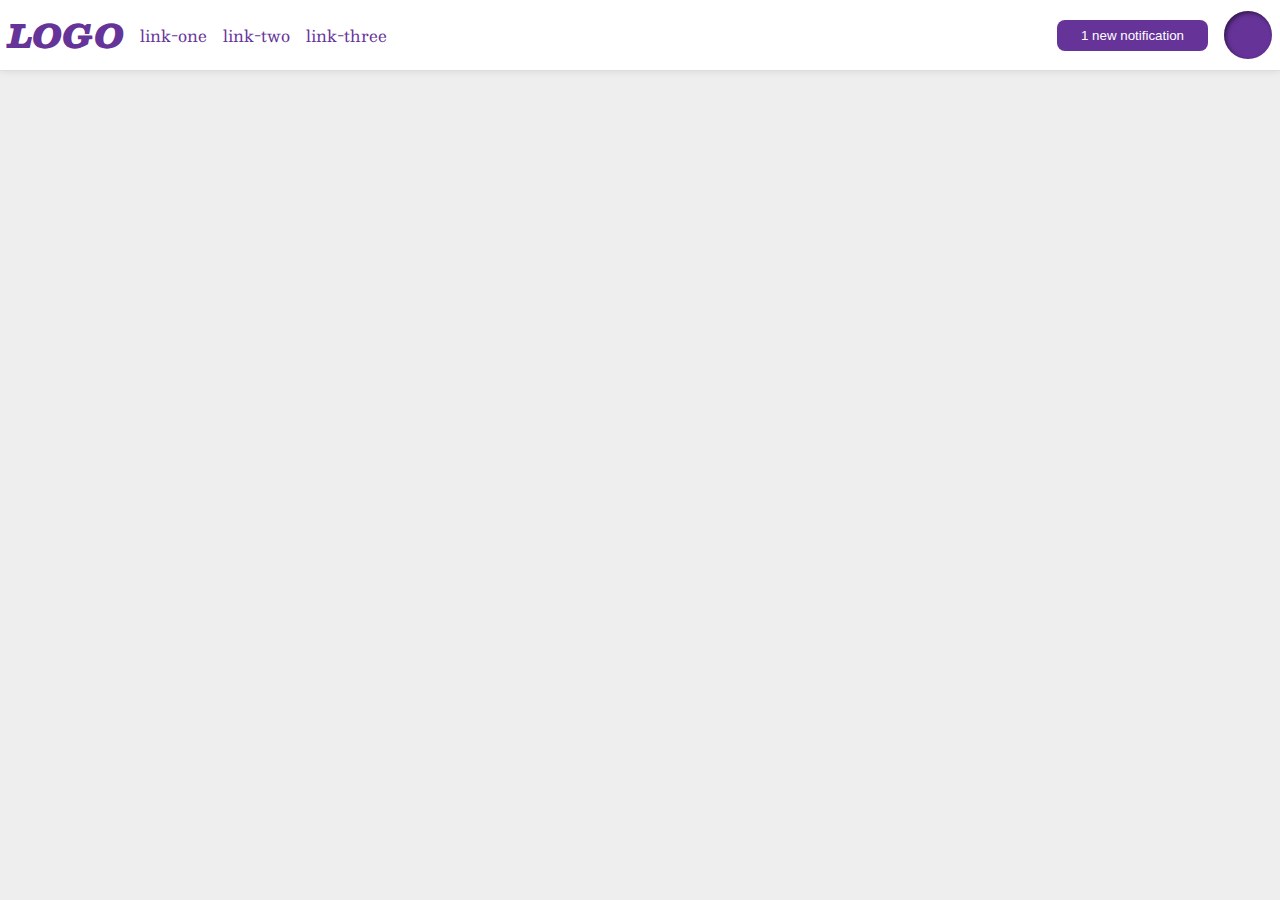
<file: flex/03-flex-header-2/index.html>
<!DOCTYPE html>
<html lang="en">
  <head>
    <meta charset="UTF-8">
    <meta http-equiv="X-UA-Compatible" content="IE=edge">
    <meta name="viewport" content="width=device-width, initial-scale=1.0">
    <title>Flex Header 2</title>
    <link rel="stylesheet" href="style.css">
  </head>
  <body>
    <div class="header">
      <div class="left">
        <div class="logo">
          LOGO
        </div>
        <ul class="links">
          <li><a href="google.com">link-one</a></li>
          <li><a href="google.com">link-two</a></li>
          <li><a href="google.com">link-three</a></li>
        </ul>
      </div>
      <div class="right">
        <button class="notifications">
          1 new notification
        </button>
        <div class="profile-image"></div>
      </div>
    </div>
  </body>
</html>
</file>
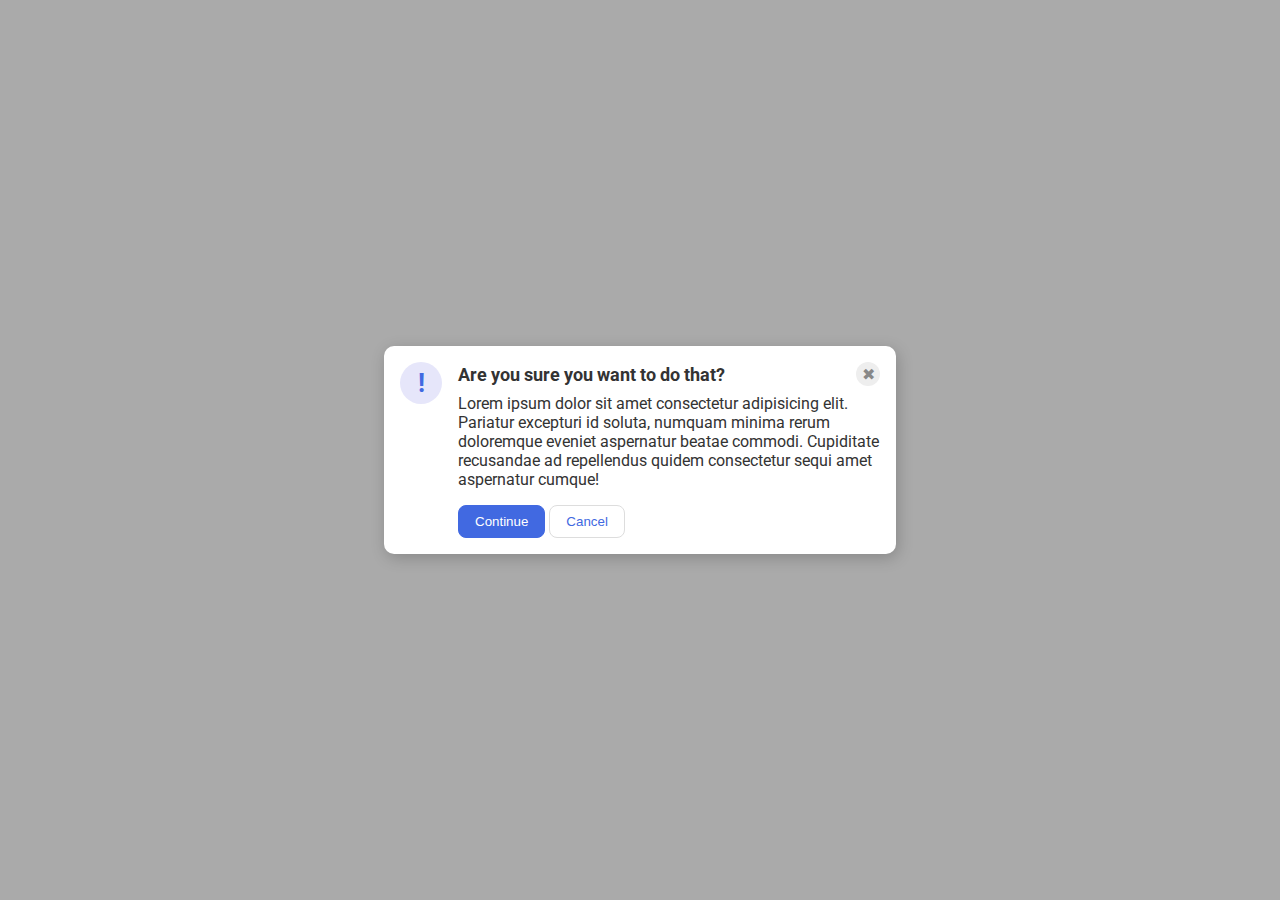
<file: flex/05-flex-modal/index.html>
<!DOCTYPE html>
<html lang="en">
  <head>
    <meta charset="UTF-8">
    <meta http-equiv="X-UA-Compatible" content="IE=edge">
    <meta name="viewport" content="width=device-width, initial-scale=1.0">
    <link rel="stylesheet" href="style.css">
    <title>Modal</title>
  </head>
  <body>
    <div class="modal">
      <div class="icon">!</div>
      <div class="container">
        <div class="header">Are you sure you want to do that?
          <div class="close-button">✖</div>
        </div>
        <div class="text">Lorem ipsum dolor sit amet consectetur adipisicing elit. Pariatur excepturi id soluta, numquam minima rerum doloremque eveniet aspernatur beatae commodi. Cupiditate recusandae ad repellendus quidem consectetur sequi amet aspernatur cumque!</div>
        <button class="continue">Continue</button>
        <button class="cancel">Cancel</button>
      </div>
    </div>
  </body>
</html>
</file>
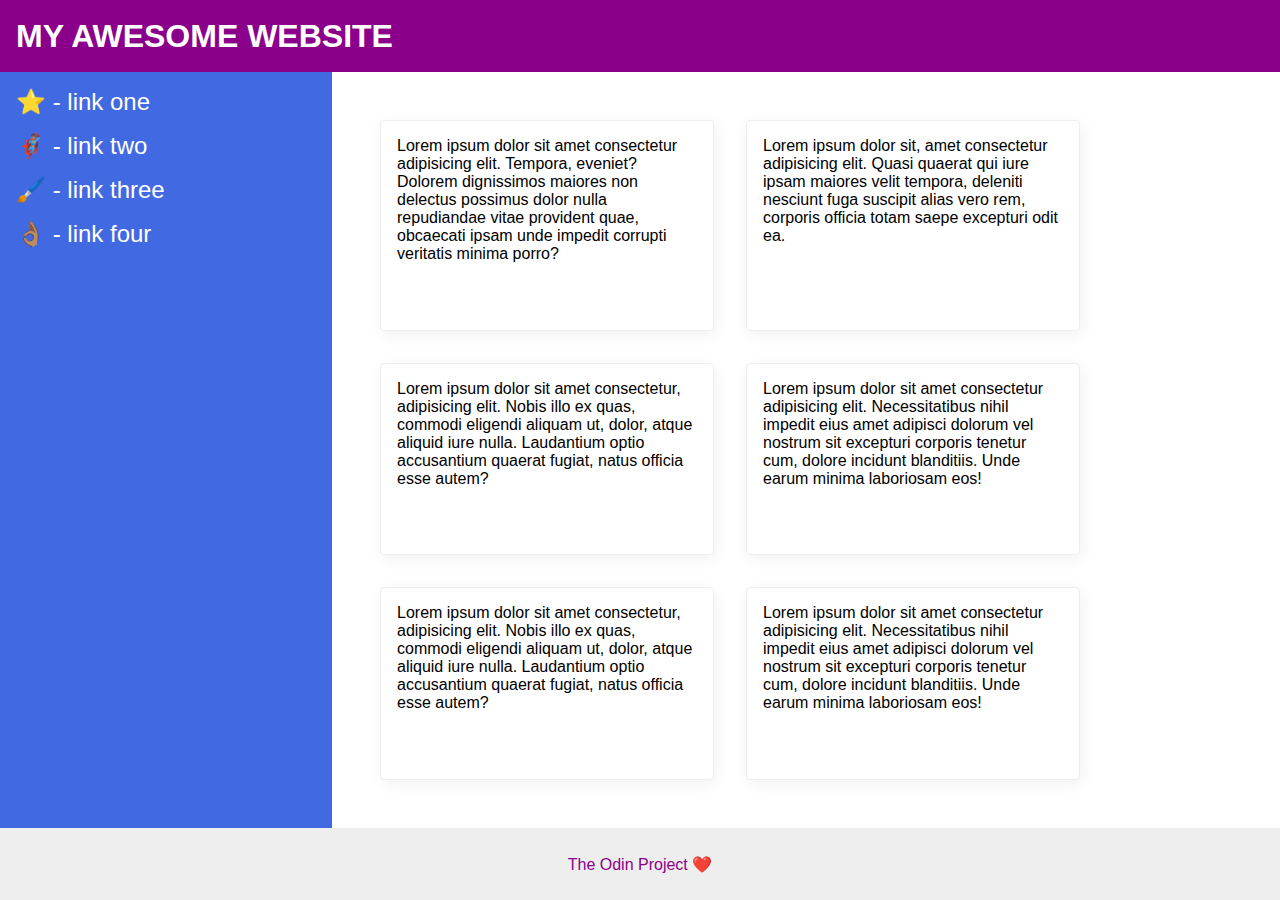
<file: flex/07-flex-layout-2/index.html>
<!DOCTYPE html>
<html lang="en">
  <head>
    <meta charset="UTF-8">
    <meta http-equiv="X-UA-Compatible" content="IE=edge">
    <meta name="viewport" content="width=device-width, initial-scale=1.0">
    <title>The Holy Grail</title>
    <link rel="stylesheet" href="style.css">
  </head>
  <body>
    <div class="header">
      MY AWESOME WEBSITE
    </div>
    <div class="body">
      <div class="sidebar">
        <ul>
          <li><a href="#">⭐ - link one</a></li>
          <li><a href="#">🦸🏽‍♂️ - link two</a></li>
          <li><a href="#">🖌️ - link three</a></li>
          <li><a href="#">👌🏽 - link four</a></li>
        </ul>
      </div>
      <div class="container">
        <div class="card">Lorem ipsum dolor sit amet consectetur adipisicing elit. Tempora, eveniet? Dolorem dignissimos maiores non delectus possimus dolor nulla repudiandae vitae provident quae, obcaecati ipsam unde impedit corrupti veritatis minima porro?</div>
        <div class="card">Lorem ipsum dolor sit, amet consectetur adipisicing elit. Quasi quaerat qui iure ipsam maiores velit tempora, deleniti nesciunt fuga suscipit alias vero rem, corporis officia totam saepe excepturi odit ea.</div>
        <div class="card">Lorem ipsum dolor sit amet consectetur, adipisicing elit. Nobis illo ex quas, commodi eligendi aliquam ut, dolor, atque aliquid iure nulla. Laudantium optio accusantium quaerat fugiat, natus officia esse autem?</div>
        <div class="card">Lorem ipsum dolor sit amet consectetur adipisicing elit. Necessitatibus nihil impedit eius amet adipisci dolorum vel nostrum sit excepturi corporis tenetur cum, dolore incidunt blanditiis. Unde earum minima laboriosam eos!</div>
        <div class="card">Lorem ipsum dolor sit amet consectetur, adipisicing elit. Nobis illo ex quas, commodi eligendi aliquam ut, dolor, atque aliquid iure nulla. Laudantium optio accusantium quaerat fugiat, natus officia esse autem?</div>
        <div class="card">Lorem ipsum dolor sit amet consectetur adipisicing elit. Necessitatibus nihil impedit eius amet adipisci dolorum vel nostrum sit excepturi corporis tenetur cum, dolore incidunt blanditiis. Unde earum minima laboriosam eos!</div>
      </div>
    </div>
    <div class="footer">
      The Odin Project ❤️
    </div>
  </body>
</html>
</file>
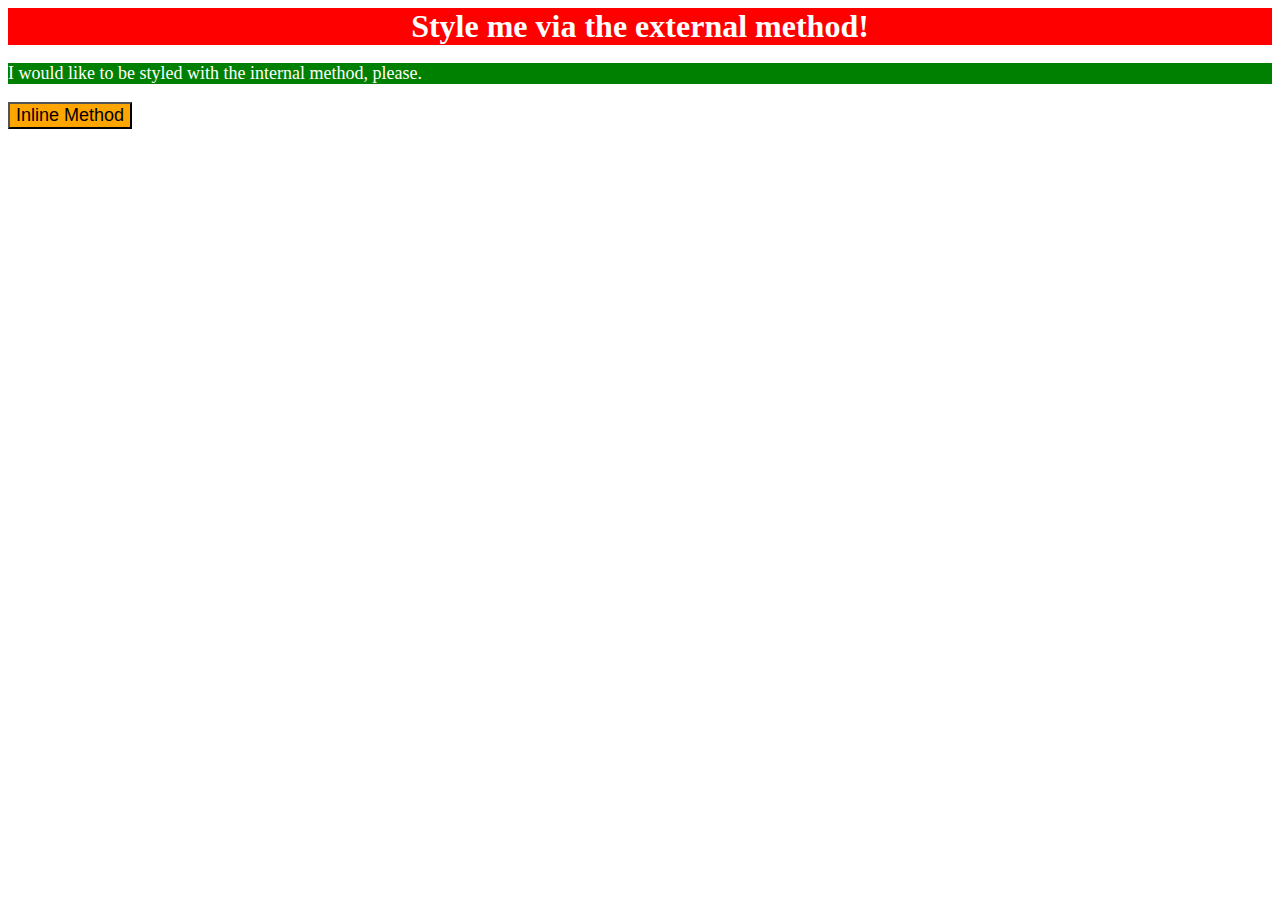
<file: foundations/01-css-methods/index.html>
<!DOCTYPE html>
<html lang="en">
  <head>
    <meta charset="UTF-8">
    <meta http-equiv="X-UA-Compatible" content="IE=edge">
    <meta name="viewport" content="width=device-width, initial-scale=1.0">
    <link rel="stylesheet" href="style.css">
    <title>Methods for Adding CSS</title>
  </head>
  <style>
    p {
      background-color: green;
      color: white;
      font-size: 18px;
    }
  </style>
  <body>
    <div>Style me via the external method!</div>
    <p>I would like to be styled with the internal method, please.</p>
    <button style="background-color: orange; font-size: 18px;">Inline Method</button>
  </body>
</html>
</file>
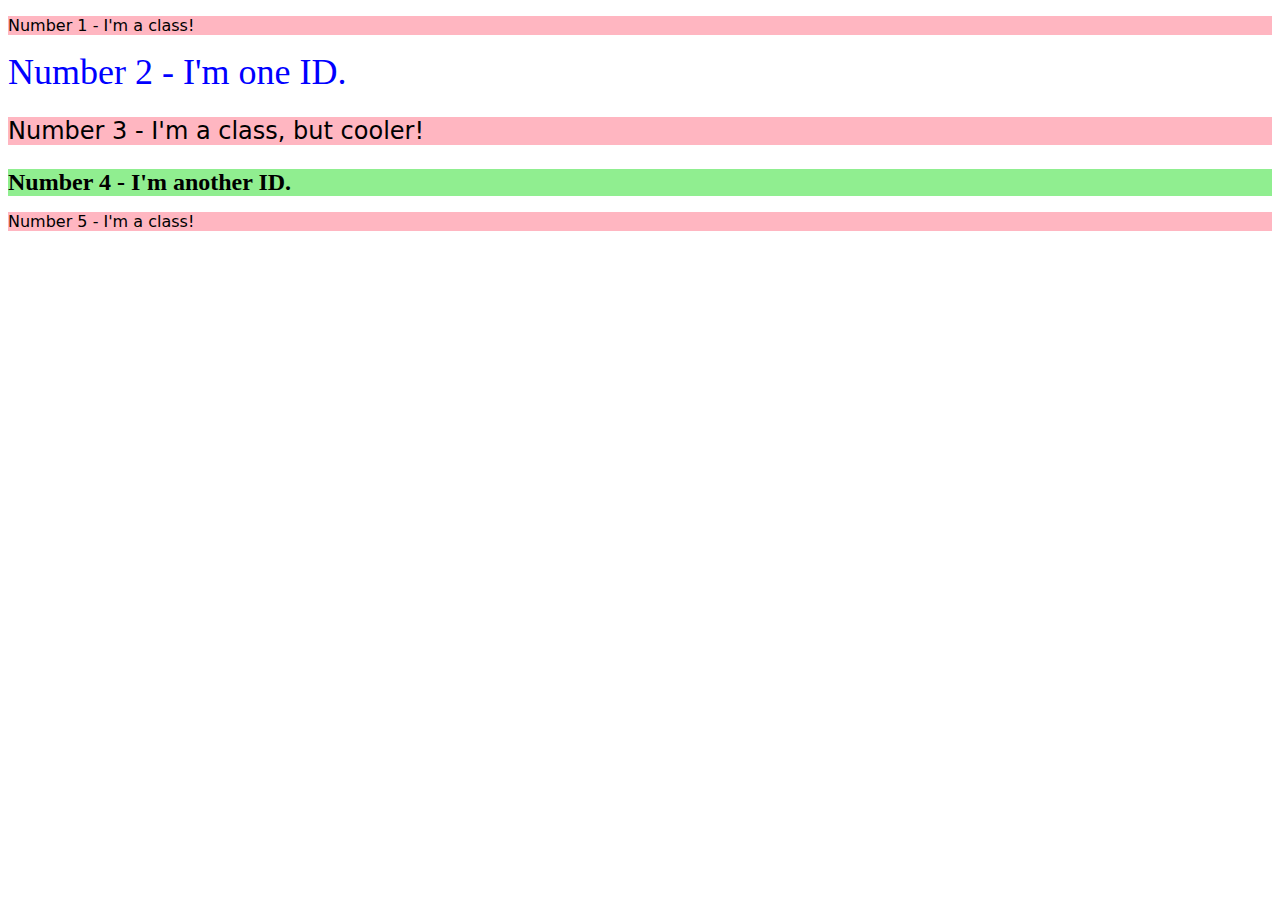
<file: foundations/02-class-id-selectors/index.html>
<!DOCTYPE html>
<html lang="en">
  <head>
    <meta charset="UTF-8">
    <meta http-equiv="X-UA-Compatible" content="IE=edge">
    <meta name="viewport" content="width=device-width, initial-scale=1.0">
    <title>Class and ID Selectors</title>
    <link rel="stylesheet" href="style.css">
  </head>
  <body>
    <p class="odd">Number 1 - I'm a class!</p>
    <div id="second">Number 2 - I'm one ID.</div>
    <p class="odd bigger">Number 3 - I'm a class, but cooler!</p>
    <div id="fourth">Number 4 - I'm another ID.</div>
    <p class="odd">Number 5 - I'm a class!</p>
  </body>
</html>
</file>
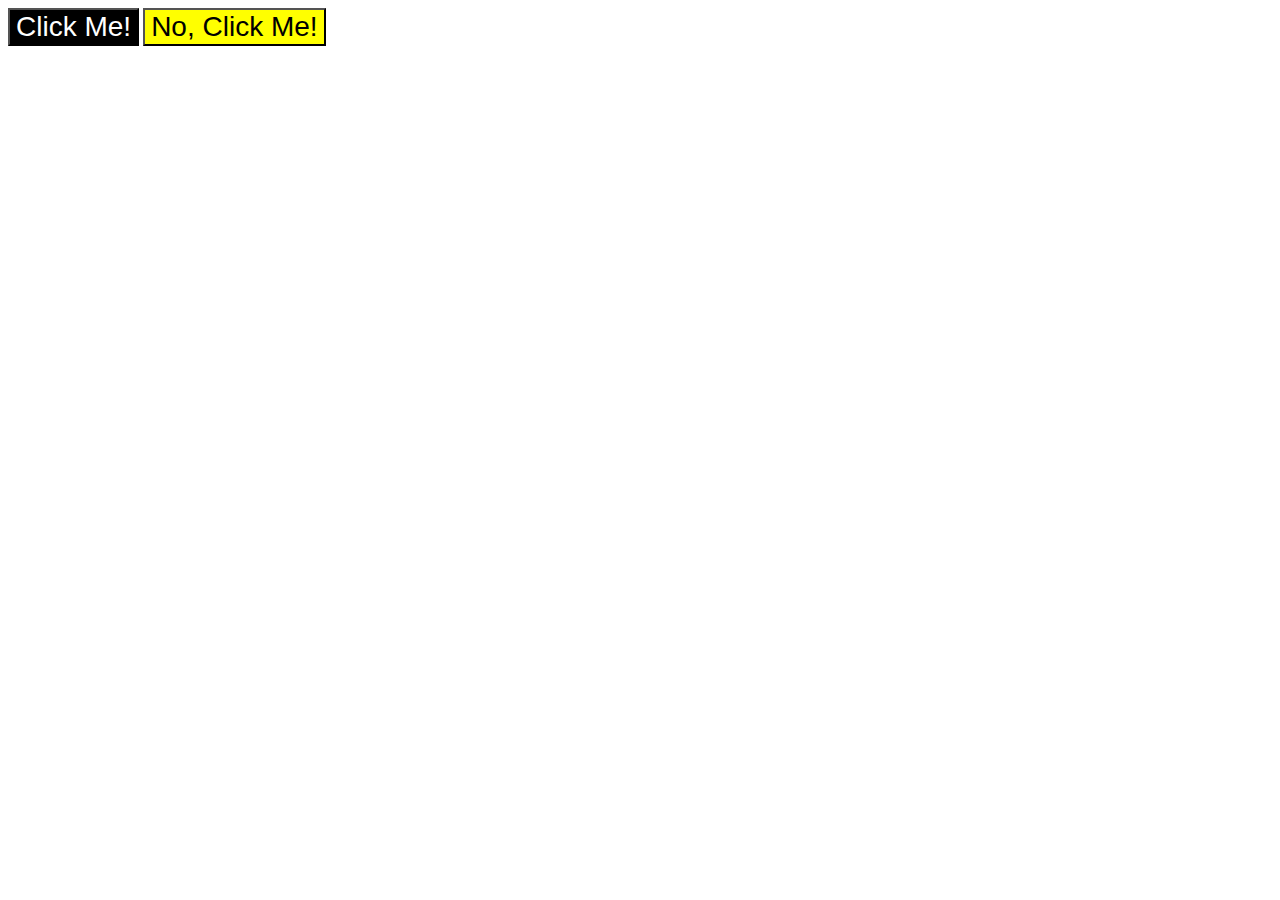
<file: foundations/03-grouping-selectors/index.html>
<!DOCTYPE html>
<html lang="en">
  <head>
    <meta charset="UTF-8">
    <meta http-equiv="X-UA-Compatible" content="IE=edge">
    <meta name="viewport" content="width=device-width, initial-scale=1.0">
    <title>Grouping Selectors</title>
    <link rel="stylesheet" href="style.css">
  </head>
  <body>
    <button class="standard">Click Me!</button>
    <button class="yellow">No, Click Me!</button>
  </body>
</html>
</file>
<file: flex/03-flex-header-2/style.css>
/* this is some magical font-importing.  
you'll learn about it later. */
@import url('https://fonts.googleapis.com/css2?family=Besley:ital,wght@0,400;1,900&display=swap');

body {
  margin: 0;
  background: #eee;
  font-family: Besley, serif;
}

.header {
  background: white;
  border-bottom: 1px solid #ddd;
  box-shadow: 0 0 8px rgba(0,0,0,.1);
  display: flex;
  justify-content: space-between;
  padding: 8px;
}

.profile-image {
  background: rebeccapurple;
  box-shadow: inset 2px 2px 4px rgba(0,0,0,.5);
  border-radius: 50%;
  width: 48px;
  height:  48px;
}

.logo {
  color: rebeccapurple;
  font-size: 32px;
  font-weight: 900;
  font-style: italic;
}

button {
  border: none;
  border-radius: 8px;
  background: rebeccapurple;
  color: white;
  padding: 8px 24px;
}

a {
  /* this removes the line under our links */
  text-decoration: none;
  color: rebeccapurple;
}

ul {
  list-style-type: none;
  display: flex;
  margin: 0;
  padding: 0;
  gap: 16px;
}

.left, .right {
  display: flex;
  align-items: center;
  gap: 16px;
}
</file>
<file: flex/05-flex-modal/style.css>
@import url('https://fonts.googleapis.com/css2?family=Roboto:wght@400;700&display=swap');

html, body {
  height: 100%;
}

body {
  font-family: Roboto, sans-serif;
  margin: 0;
  background: #aaa;
  color: #333;
  /* I'll give you this one for free lol */
  display: flex;
  align-items: center;
  justify-content: center;
}

.modal {
  background: white;
  width: 480px;
  border-radius: 10px;
  box-shadow: 2px 4px 16px rgba(0,0,0,.2);
  display: flex;
  gap: 16px;
  padding: 16px;
}

.icon {
  color: royalblue;
  font-size: 26px;
  font-weight: 700;
  background: lavender;
  width: 42px;
  height: 42px;
  border-radius: 50%;
  display: flex;
  align-items: center;
  justify-content: center;
  flex-shrink: 0;
}

.close-button {
  background: #eee;
  border-radius: 50%;
  color: #888;
  font-weight: 400;
  font-size: 16px;
  height: 24px;
  width: 24px;
  display: flex;
  align-items: center;
  justify-content: center;
}

.header {
  display: flex;
  align-items: center;
  justify-content: space-between;
  font-size: 18px;
  font-weight: bold;
  margin-bottom: 8px;
}

.text {
  margin-bottom: 16px;
}

button {
  padding: 8px 16px;
  border-radius: 8px;
}

button.continue {
  background: royalblue;
  border: 1px solid royalblue;
  color: white;
}

button.cancel {
  background: white;
  border: 1px solid #ddd;
  color: royalblue;
}
</file>
<file: flex/07-flex-layout-2/style.css>
body {
  font-family: -apple-system, BlinkMacSystemFont, 'Segoe UI', Roboto, Oxygen, Ubuntu, Cantarell, 'Open Sans', 'Helvetica Neue', sans-serif;
  margin: 0;
  min-height: 100vh;
  display: flex;
  flex-direction: column;
}

.header {
  height: 72px;
  background: darkmagenta;
  color: white;
  display: flex;
  align-items: center;
  padding: 0 16px;
  font-size: 32px;
  font-weight: 900;
}

.container {
  padding: 32px;
  display: flex;
  flex-wrap: wrap;
}

.footer {
  height: 72px;
  background: #eee;
  color: darkmagenta;
  display: flex;
  align-items: center;
  justify-content: center;
}

.sidebar {
  width: 300px;
  background: royalblue;
  flex-shrink: 0;
  padding: 16px;
}

.card {
  border: 1px solid #eee;
  box-shadow: 2px 4px 16px rgba(0,0,0,.06);
  border-radius: 4px;
  padding: 16px;
  margin: 16px;
  width: 300px;
}

.body {
  flex: 1;
  display: flex;
}

ul {
  list-style-type: none;
  margin: 0;
  padding: 0;
}

li {
  margin-bottom: 16px;
}

a {
  color: white;
  text-decoration: none;
  font-size: 24px;
}
</file>
<file: foundations/01-css-methods/style.css>
div {
    background-color: red;
    color: white;
    font-size: 32px;
    text-align: center;
    font-weight: bold;
}
</file>
<file: foundations/02-class-id-selectors/style.css>
.odd {
    background-color: lightpink;
    font-family: Verdana, "DejaVu Sans", sans-serif;
}

#second {
    color: blue;
    font-size: 36px;
}

.bigger {
    font-size: 24px;
}

#fourth {
    background-color: lightgreen;
    font-size: 24px;
    font-weight: bold;
}
</file>
<file: foundations/03-grouping-selectors/style.css>
.standard {
    background-color: black;
    color: white;
}

.yellow {
    background-color: yellow;
}

.standard, .yellow {
    font-size: 28px;    
    font-family: Helvetica, "Times New Roman", sans-serif;
}
</file>
